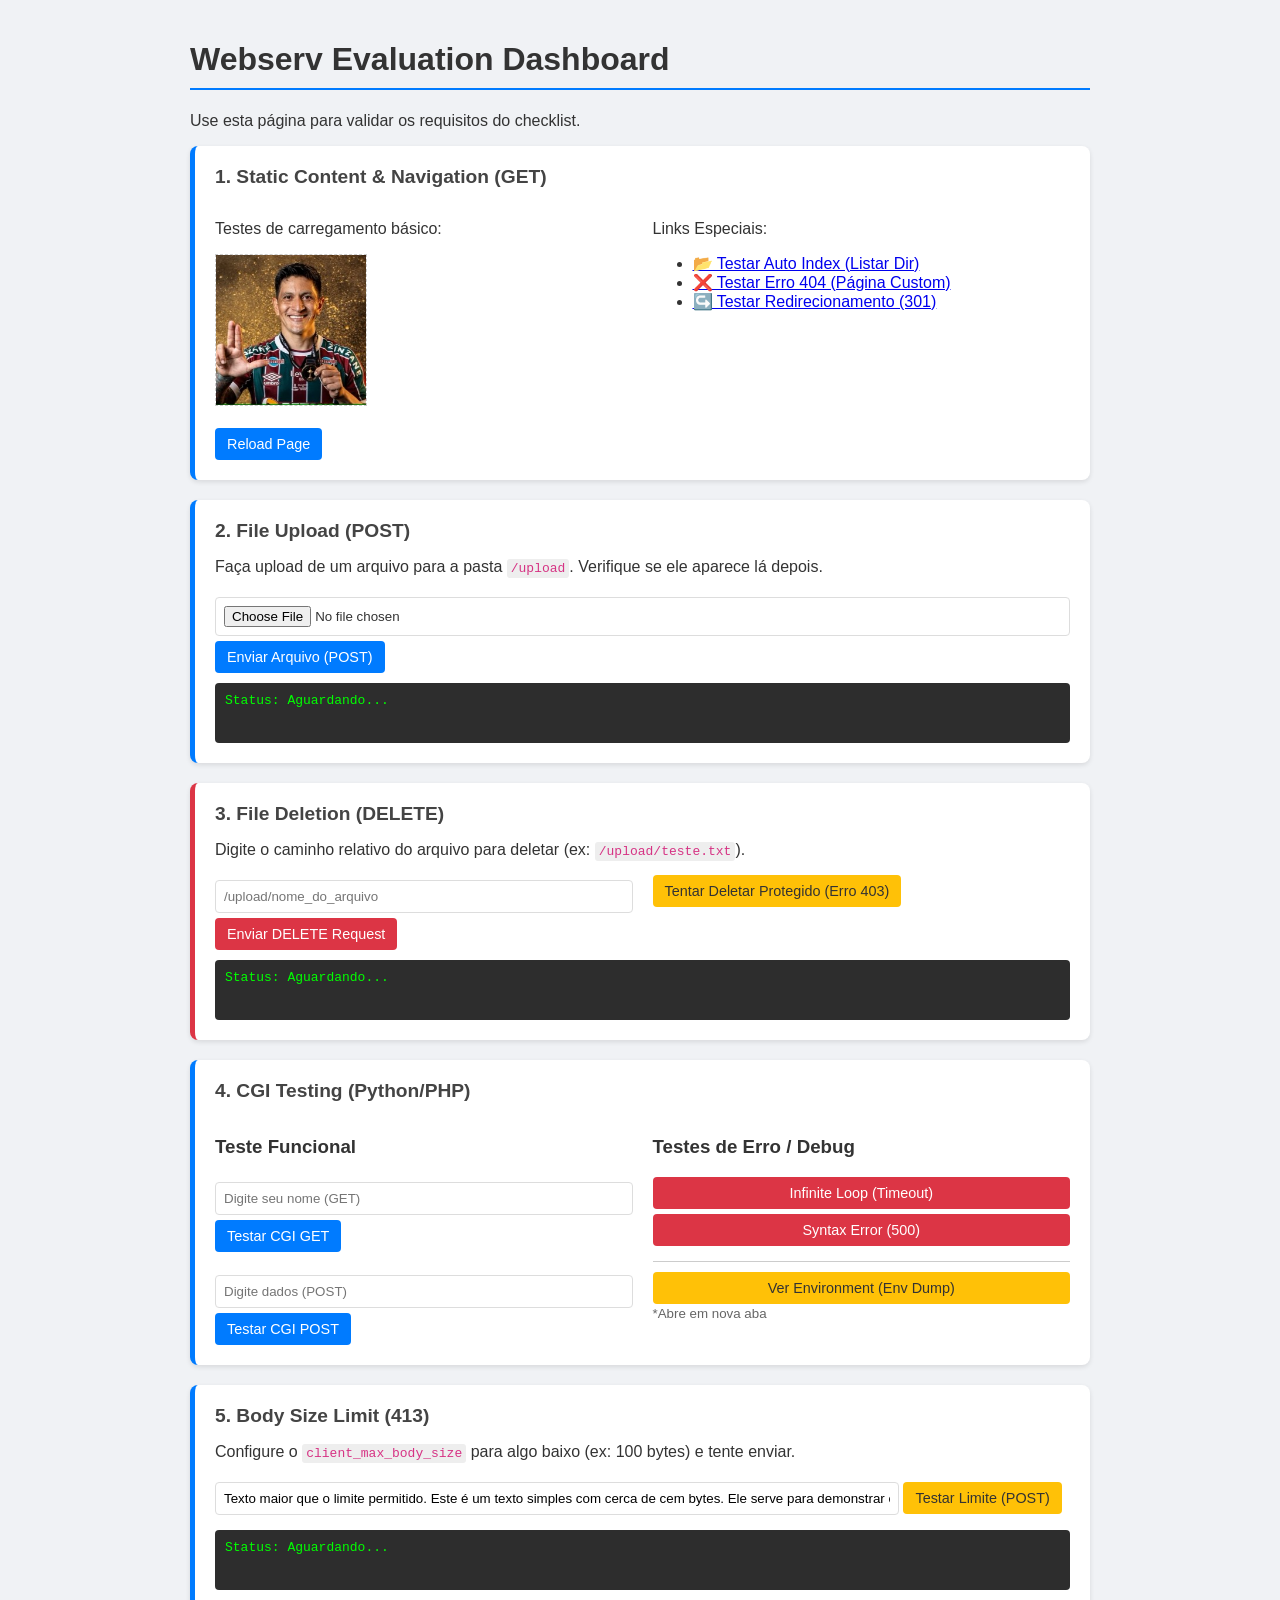
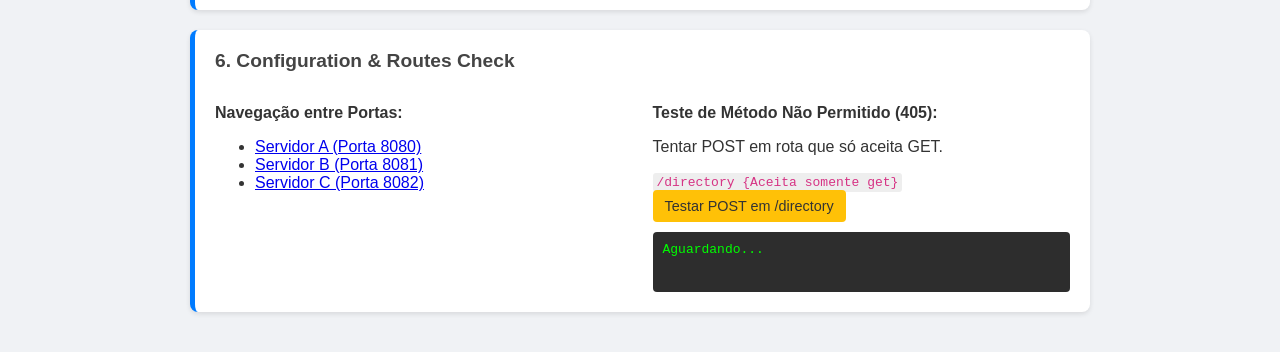
<file: www/html/index.html>
<!DOCTYPE html>
<html lang="pt-br">
<head>
    <meta charset="UTF-8">
    <meta name="viewport" content="width=device-width, initial-scale=1.0">
    <title>Webserv Evaluation Dashboard</title>
    <style>
        body { font-family: 'Segoe UI', Tahoma, Geneva, Verdana, sans-serif; max-width: 900px; margin: 0 auto; padding: 20px; background-color: #f0f2f5; color: #333; }
        h1 { border-bottom: 2px solid #007bff; padding-bottom: 10px; }
        h2 { margin-top: 0; color: #444; font-size: 1.2rem; }
        section { background: white; padding: 20px; margin-bottom: 20px; border-radius: 8px; box-shadow: 0 2px 5px rgba(0,0,0,0.1); border-left: 5px solid #007bff; }
        section.danger-zone { border-left-color: #dc3545; }
        .grid { display: grid; grid-template-columns: 1fr 1fr; gap: 20px; }
        button { cursor: pointer; padding: 8px 12px; background: #007bff; color: white; border: none; border-radius: 4px; font-size: 0.9rem; transition: background 0.2s; }
        button:hover { background: #0056b3; }
        button.danger { background: #dc3545; }
        button.danger:hover { background: #c82333; }
        button.warning { background: #ffc107; color: #333; }
        button.warning:hover { background: #e0a800; }
        input[type="text"], input[type="file"] { width: 100%; padding: 8px; margin: 5px 0; border: 1px solid #ddd; border-radius: 4px; box-sizing: border-box;}
        .response-box { background: #2d2d2d; color: #0f0; padding: 10px; border-radius: 4px; font-family: monospace; min-height: 40px; margin-top: 10px; white-space: pre-wrap; word-break: break-all; }
        code { background: #eee; padding: 2px 4px; border-radius: 3px; font-family: monospace; color: #d63384; }
    </style>
</head>
<body>

    <h1>Webserv Evaluation Dashboard</h1>
    <p>Use esta página para validar os requisitos do checklist.</p>

    <section>
        <h2>1. Static Content & Navigation (GET)</h2>
        <div class="grid">
            <div>
                <p>Testes de carregamento básico:</p>
                <img src="src/img/german.jpg" alt="[TESTE: Imagem deve carregar aqui]" style="height: 150px; border: 1px dashed #ccc;">
                <br><br>
                <button onclick="window.location.reload()">Reload Page</button>
            </div>
            <div>
                <p>Links Especiais:</p>
                <ul>
                    <li><a href="directory/">📂 Testar Auto Index (Listar Dir)</a></li>
                    <li><a href="missing_page.html">❌ Testar Erro 404 (Página Custom)</a></li>
                    <li><a href="redirect">↪️ Testar Redirecionamento (301)</a></li>
                </ul>
            </div>
        </div>
    </section>

    <section>
        <h2>2. File Upload (POST)</h2>
        <p>Faça upload de um arquivo para a pasta <code>/upload</code>. Verifique se ele aparece lá depois.</p>
        
        <div>
            <input type="file" name="fileToUpload" id="fileToUpload">
            
            <button onclick="uploadFile()">Enviar Arquivo (POST)</button>
        </div>

        <div id="uploadResult" class="response-box">Status: Aguardando...</div>
    </section>

    <section class="danger-zone">
        <h2>3. File Deletion (DELETE)</h2>
        <p>Digite o caminho relativo do arquivo para deletar (ex: <code>/upload/teste.txt</code>).</p>
        <div class="grid">
            <div>
                <input type="text" id="deletePath" placeholder="/upload/nome_do_arquivo">
                <button class="danger" onclick="deleteFile()">Enviar DELETE Request</button>
            </div>
            <div>
                <button class="warning" onclick="deleteFile('/protected/file.txt')">Tentar Deletar Protegido (Erro 403)</button>
            </div>
        </div>
        <div id="deleteResult" class="response-box">Status: Aguardando...</div>
    </section>

    <section>
        <h2>4. CGI Testing (Python/PHP)</h2>
        <div class="grid">
            <div>
                <h3>Teste Funcional</h3>
                <form action="/cgi-bin/hello.py" method="GET">
                    <input type="text" name="name" placeholder="Digite seu nome (GET)">
                    <button type="submit">Testar CGI GET</button>
                </form>
                <br>
                <form action="/cgi-bin/hello.py" method="POST">
                    <input type="text" name="data" placeholder="Digite dados (POST)">
                    <button type="submit">Testar CGI POST</button>
                </form>
            </div>
            <div>
                <h3>Testes de Erro / Debug</h3>
                
                <a href="/cgi-bin/infinite.py" style="text-decoration: none;">
                    <button class="danger" style="width: 100%; margin-bottom: 5px;">Infinite Loop (Timeout)</button>
                </a>
                
                <a href="/cgi-bin/error.py" style="text-decoration: none;">
                    <button class="danger" style="width: 100%; margin-bottom: 5px;">Syntax Error (500)</button>
                </a>

                <hr style="border: 0; border-top: 1px solid #ccc; margin: 10px 0;">

                <a href="/cgi-bin/env.py" target="_blank" style="text-decoration: none;">
                    <button class="warning" style="width: 100%;">Ver Environment (Env Dump)</button>
                </a>
                <small style="color: #666;">*Abre em nova aba</small>
            </div>
        </div>
    </section>

    <section>
        <h2>5. Body Size Limit (413)</h2>
        <p>Configure o <code>client_max_body_size</code> para algo baixo (ex: 100 bytes) e tente enviar.</p>
        <div>
            <input type="text" id="bigTextPayload" value="Texto maior que o limite permitido. Este é um texto simples com cerca de cem bytes. Ele serve para demonstrar o tamanho em bytes para fins de teste ou aprendizado, mostrando como caracteres básicos se encaixam em um limite de tamanho definido.
" style="width: 80%;">
            <button class="warning" onclick="testBodySize()">Testar Limite (POST)</button>
        </div>
        <div id="bodySizeResult" class="response-box">Status: Aguardando...</div>
    </section>

    <section>
        <h2>6. Configuration & Routes Check</h2>
        <div class="grid">
            <div>
                <p><strong>Navegação entre Portas:</strong></p>
                <ul>
                    <li><a target="_blank" href="http://localhost:8080">Servidor A (Porta 8080)</a></li>
                    <li><a target="_blank" href="http://localhost:8081">Servidor B (Porta 8081)</a></li>
                    <li><a target="_blank" href="http://localhost:8082">Servidor C (Porta 8082)</a></li>
                </ul>
            </div>
            <div>
                <p><strong>Teste de Método Não Permitido (405):</strong></p>
                <p>Tentar POST em rota que só aceita GET.</p>
                <code>/directory {Aceita somente get}</code>
                <button class="warning" onclick="testMethodNotAllowed()">Testar POST em /directory</button>
                <div id="methodResult" class="response-box">Aguardando...</div>
            </div>
        </div>
    </section>

    <script>
        async function deleteFile(manualPath = null) {
            const path = manualPath || document.getElementById('deletePath').value;
            const output = document.getElementById('deleteResult');
            
            if (!path) { output.innerText = "Erro: Digite um caminho."; return; }

            output.innerText = `Enviando DELETE para ${path}...`;

            try {
                const response = await fetch(path, { method: 'DELETE' });
                output.innerText = `Status: ${response.status} ${response.statusText}`;
                
                if (response.ok) output.style.color = "#0f0"; // Verde
                else output.style.color = "#ff4444"; // Vermelho
            } catch (err) {
                output.innerText = "Erro de Rede: " + err.message;
                output.style.color = "#ff4444";
            }
        }

        function uploadFile() {
            const fileInput = document.getElementById('fileToUpload');
            const resultBox = document.getElementById('uploadResult');

            // Verifica se tem arquivo selecionado
            if (fileInput.files.length === 0) {
                resultBox.innerHTML = '<span style="color: orange;">Por favor, selecione um arquivo.</span>';
                return;
            }

            resultBox.innerHTML = 'Enviando...';

            // Prepara o formulário de dados via JS
            const formData = new FormData();
            formData.append("fileToUpload", fileInput.files[0]);

            // Envia a requisição
            fetch('/upload', {
                method: 'POST',
                body: formData
                // Nota: Não definimos 'Content-Type' manualmente aqui, 
                // o fetch faz isso automaticamente para multipart/form-data
            })
            .then(response => {
                // Tenta ler o corpo da resposta (caso seu servidor mande HTML ou texto)
                return response.text().then(text => {
                    return { status: response.status, body: text, ok: response.ok };
                });
            })
            .then(data => {
                if (data.ok) {
                    resultBox.innerHTML = `<span style="color: #0f0;">Sucesso (${data.status}): Arquivo enviado!</span>`;
                    // Opcional: limpar o input após sucesso
                    fileInput.value = ''; 
                } else {
                    resultBox.innerHTML = `<span style="color: #ff4444;">Erro (${data.status}): ${data.body}</span>`;
                }
            })
            .catch(error => {
                console.error('Erro:', error);
                resultBox.innerHTML = `<span style="color: #ff4444;">Erro de conexão.</span>`;
            });
        }

        async function testBodySize() {
            const text = document.getElementById('bigTextPayload').value;
            const output = document.getElementById('bodySizeResult');
            output.innerText = "Enviando payload...";

            try {
                // Envia para uma rota que aceita POST (pode ser a mesma do upload ou uma dummy)
                const response = await fetch('/post_body', { 
                    method: 'POST',
                    body: text // Envia texto puro ou poderia ser FormData
                });
                
                output.innerText = `Status: ${response.status} ${response.statusText}`;
                
                // Se der 413, é SUCESSO para este teste
                if (response.status === 413) {
                    output.innerHTML += ' <span style="color: #0f0;">(Correto: Bloqueado)</span>';
                    output.style.color = "#0f0";
                } else if (response.ok) {
                    output.innerHTML += ' <span style="color: #ff4444;">(Falha: O servidor aceitou)</span>';
                    output.style.color = "#ff4444";
                } else {
                    output.style.color = "orange";
                }
            } catch (err) {
                output.innerText = "Erro (Possível conexão fechada pelo servidor): " + err.message;
            }
        }

        async function testMethodNotAllowed() {
            const output = document.getElementById('methodResult');
            try {
                // Certifique-se de ter uma rota no config que negue POST
                const response = await fetch('/directory/', { method: 'POST', body: "teste" }); 
                output.innerText = `Status: ${response.status} ${response.statusText}`;
                if (response.status === 405) {
                    output.style.color = "#0f0"; 
                    output.innerText += " (Sucesso: Método recusado corretamente)";
                } else {
                    output.style.color = "orange";
                }
            } catch (err) { output.innerText = err.message; }
        }
    </script>
</body>
</html>
</file>
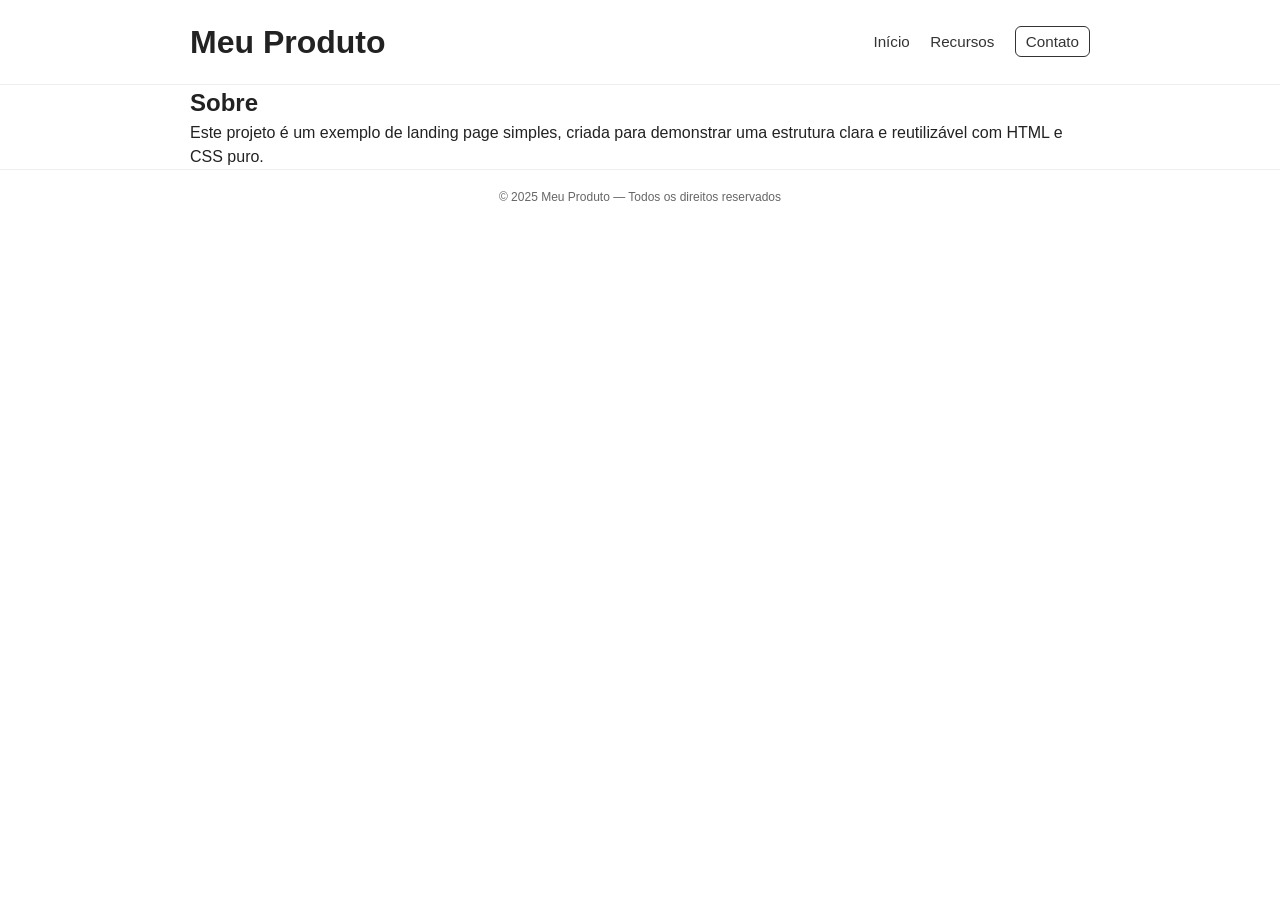
<file: www/html/about.html>
<!doctype html>
<html lang="pt-BR">

<head>
    <meta charset="utf-8" />
    <meta name="viewport" content="width=device-width, initial-scale=1" />
    <title>Sobre - Meu Produto</title>
    <link rel="stylesheet" href="src/styles.css">
</head>

<body>
    <header class="site-header">
        <div class="container">
            <h1 class="logo">Meu Produto</h1>
            <nav class="nav">
                <a href="index.html">Início</a>
                <a href="features.html">Recursos</a>
                <a href="contact.html" class="cta">Contato</a>
            </nav>
        </div>
    </header>


    <main class="container">
        <h2>Sobre</h2>
        <p>Este projeto é um exemplo de landing page simples, criada para demonstrar uma estrutura clara e reutilizável
            com HTML e CSS puro.</p>
    </main>


    <footer class="site-footer">
        <div class="container">
            <small>© 2025 Meu Produto — Todos os direitos reservados</small>
        </div>
    </footer>
</body>

</html>
</file>
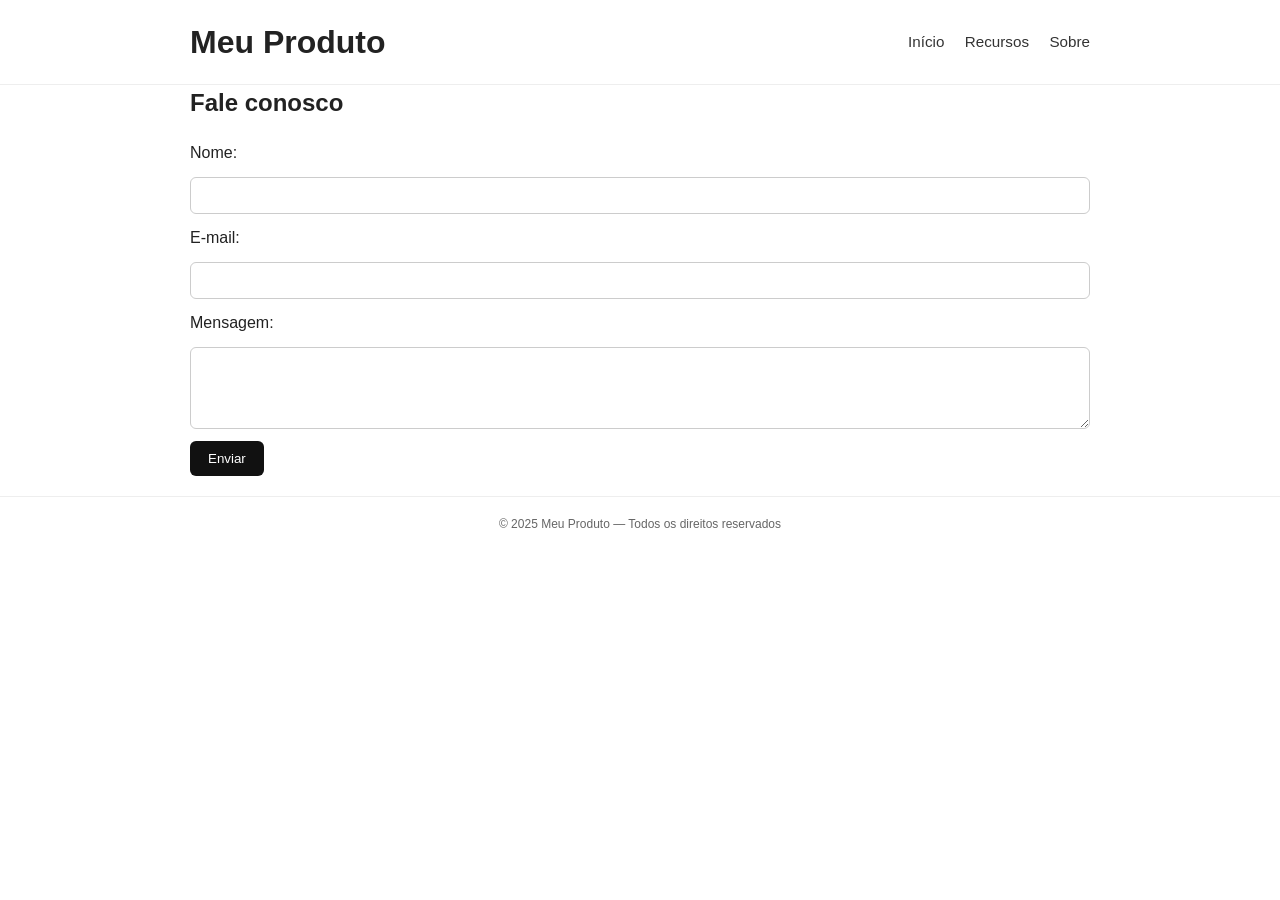
<file: www/html/contact.html>
<!doctype html>
<html lang="pt-BR">

<head>
    <meta charset="utf-8" />
    <meta name="viewport" content="width=device-width, initial-scale=1" />
    <title>Contato - Meu Produto</title>
    <link rel="stylesheet" href="src/styles.css">
</head>

<body>
    <header class="site-header">
        <div class="container">
            <h1 class="logo">Meu Produto</h1>
            <nav class="nav">
                <a href="index.html">Início</a>
                <a href="features.html">Recursos</a>
                <a href="about.html">Sobre</a>
            </nav>
        </div>
    </header>


    <main class="container">
        <h2>Fale conosco</h2>
        <form class="contact-form" action="/upload" method="post" enctype="application/x-www-form-urlencoded">
            <label for="name">Nome:</label>
            <input type="text" id="name" name="name" required>


            <label for="email">E-mail:</label>
            <input type="email" id="email" name="email" required>


            <label for="message">Mensagem:</label>
            <textarea id="message" name="message" rows="4" required></textarea>


            <button type="submit">Enviar</button>
        </form>
    </main>


    <footer class="site-footer">
        <div class="container">
            <small>© 2025 Meu Produto — Todos os direitos reservados</small>
        </div>
    </footer>
</body>

</html>
</file>
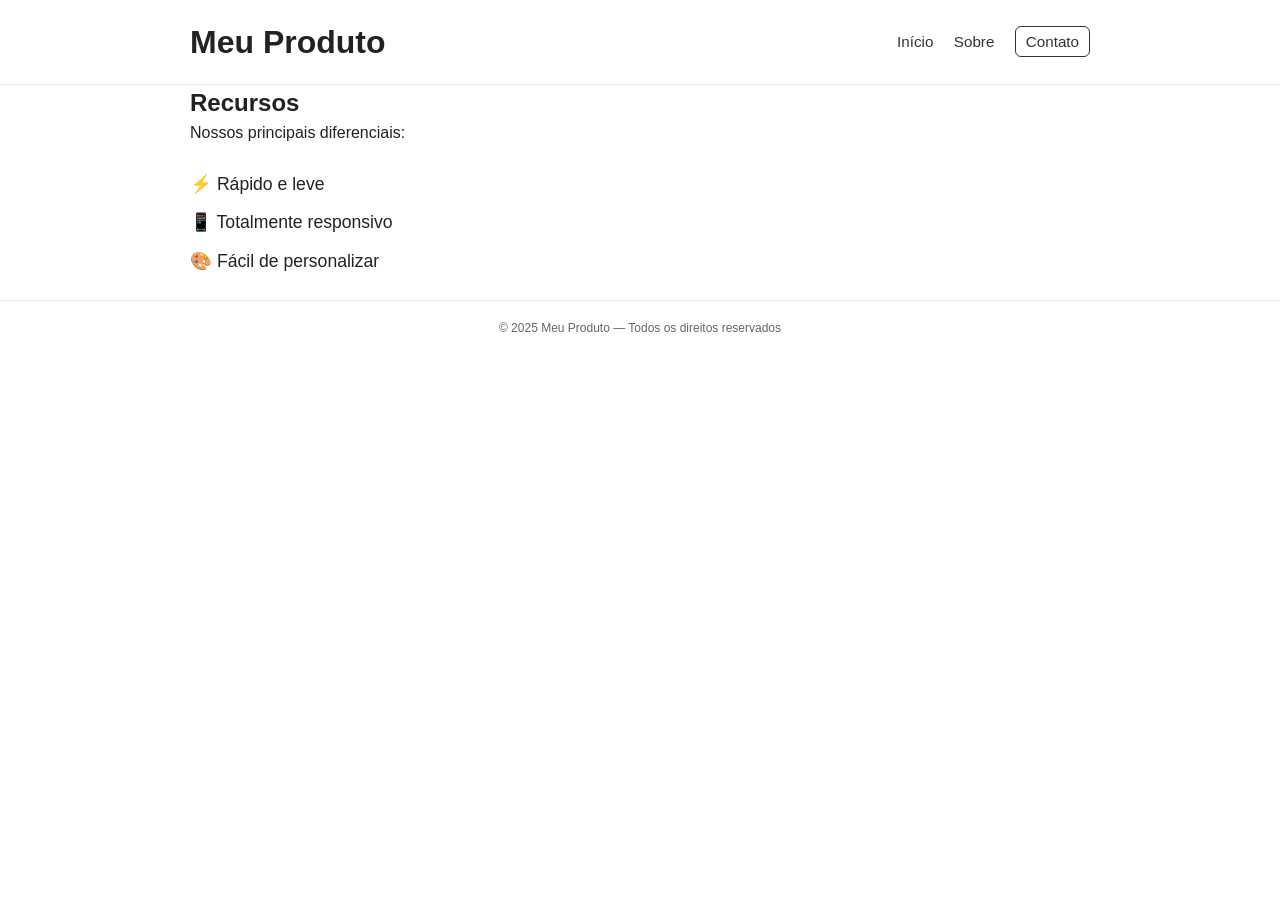
<file: www/html/features.html>
<!doctype html>
<html lang="pt-BR">

<head>
    <meta charset="utf-8" />
    <meta name="viewport" content="width=device-width, initial-scale=1" />
    <title>Recursos - Meu Produto</title>
    <link rel="stylesheet" href="src/styles.css">
</head>

<body>
    <header class="site-header">
        <div class="container">
            <h1 class="logo">Meu Produto</h1>
            <nav class="nav">
                <a href="index.html">Início</a>
                <a href="about.html">Sobre</a>
                <a href="contact.html" class="cta">Contato</a>
            </nav>
        </div>
    </header>


    <main class="container">
        <h2>Recursos</h2>
        <p>Nossos principais diferenciais:</p>
        <ul class="feature-list">
            <li>⚡ Rápido e leve</li>
            <li>📱 Totalmente responsivo</li>
            <li>🎨 Fácil de personalizar</li>
        </ul>
    </main>


    <footer class="site-footer">
        <div class="container">
            <small>© 2025 Meu Produto — Todos os direitos reservados</small>
        </div>
    </footer>
</body>

</html>
</file>
<file: www/html/src/styles.css>
* {
    box-sizing: border-box;
    margin: 0;
    padding: 0
}

body {
    font-family: Arial, Helvetica, sans-serif;
    color: #222;
    line-height: 1.5;
    background: #fff
}

.container {
    width: 90%;
    max-width: 900px;
    margin: 0 auto
}


.site-header {
    background: #fff;
    border-bottom: 1px solid #eee
}

.site-header .container {
    display: flex;
    justify-content: space-between;
    align-items: center;
    padding: 18px 0
}

.logo {
    font-weight: bold
}

.nav a {
    margin-left: 16px;
    text-decoration: none;
    color: #333;
    font-size: .95rem
}

.nav .cta {
    border: 1px solid #333;
    padding: 6px 10px;
    border-radius: 6px
}


.hero {
    background: linear-gradient(180deg, #f9fbff, #ffffff);
    padding: 48px 0;
    text-align: center
}

.hero h2 {
    font-size: 1.8rem;
    margin-bottom: 10px
}

.hero p {
    margin-bottom: 20px;
    color: #555
}

.signup {
    display: inline-flex;
    gap: 8px
}

.signup input {
    padding: 10px;
    border: 1px solid #ccc;
    border-radius: 6px;
    min-width: 220px
}

.signup button {
    background: #111;
    color: #fff;
    border: none;
    padding: 10px 14px;
    border-radius: 6px;
    cursor: pointer
}


.feature-list {
    list-style: none;
    padding: 20px 0
}

.feature-list li {
    padding: 6px 0;
    font-size: 1.1rem
}

.contact-form {
    display: flex;
    flex-direction: column;
    gap: 12px;
    padding: 20px 0
}

.contact-form input,
.contact-form textarea {
    padding: 10px;
    border: 1px solid #ccc;
    border-radius: 6px
}

.contact-form button {
    width: fit-content;
    background: #111;
    color: #fff;
    border: none;
    padding: 10px 18px;
    border-radius: 6px;
    cursor: pointer
}


.site-footer {
    text-align: center;
    padding: 16px 0;
    border-top: 1px solid #eee;
    color: #666;
    font-size: .9rem
}

/* Features */
.features {
    display: grid;
    grid-template-columns: repeat(auto-fit, minmax(180px, 1fr));
    gap: 18px;
    padding: 36px 0
}

.features article {
    background: #fff;
    border: 1px solid #f0f0f0;
    padding: 16px;
    border-radius: 8px;
    text-align: center
}

.features h3 {
    margin-bottom: 8px
}

/* About & Footer */
.about {
    padding: 18px 0
}

.site-footer {
    padding: 16px 0;
    text-align: center;
    color: #666;
    border-top: 1px solid #eee
}


@media(max-width:520px) {
    .nav {
        display: none
    }

    .signup {
        flex-direction: column;
        width: 100%
    }

    .signup input {
        width: 100%
    }
}
</file>
